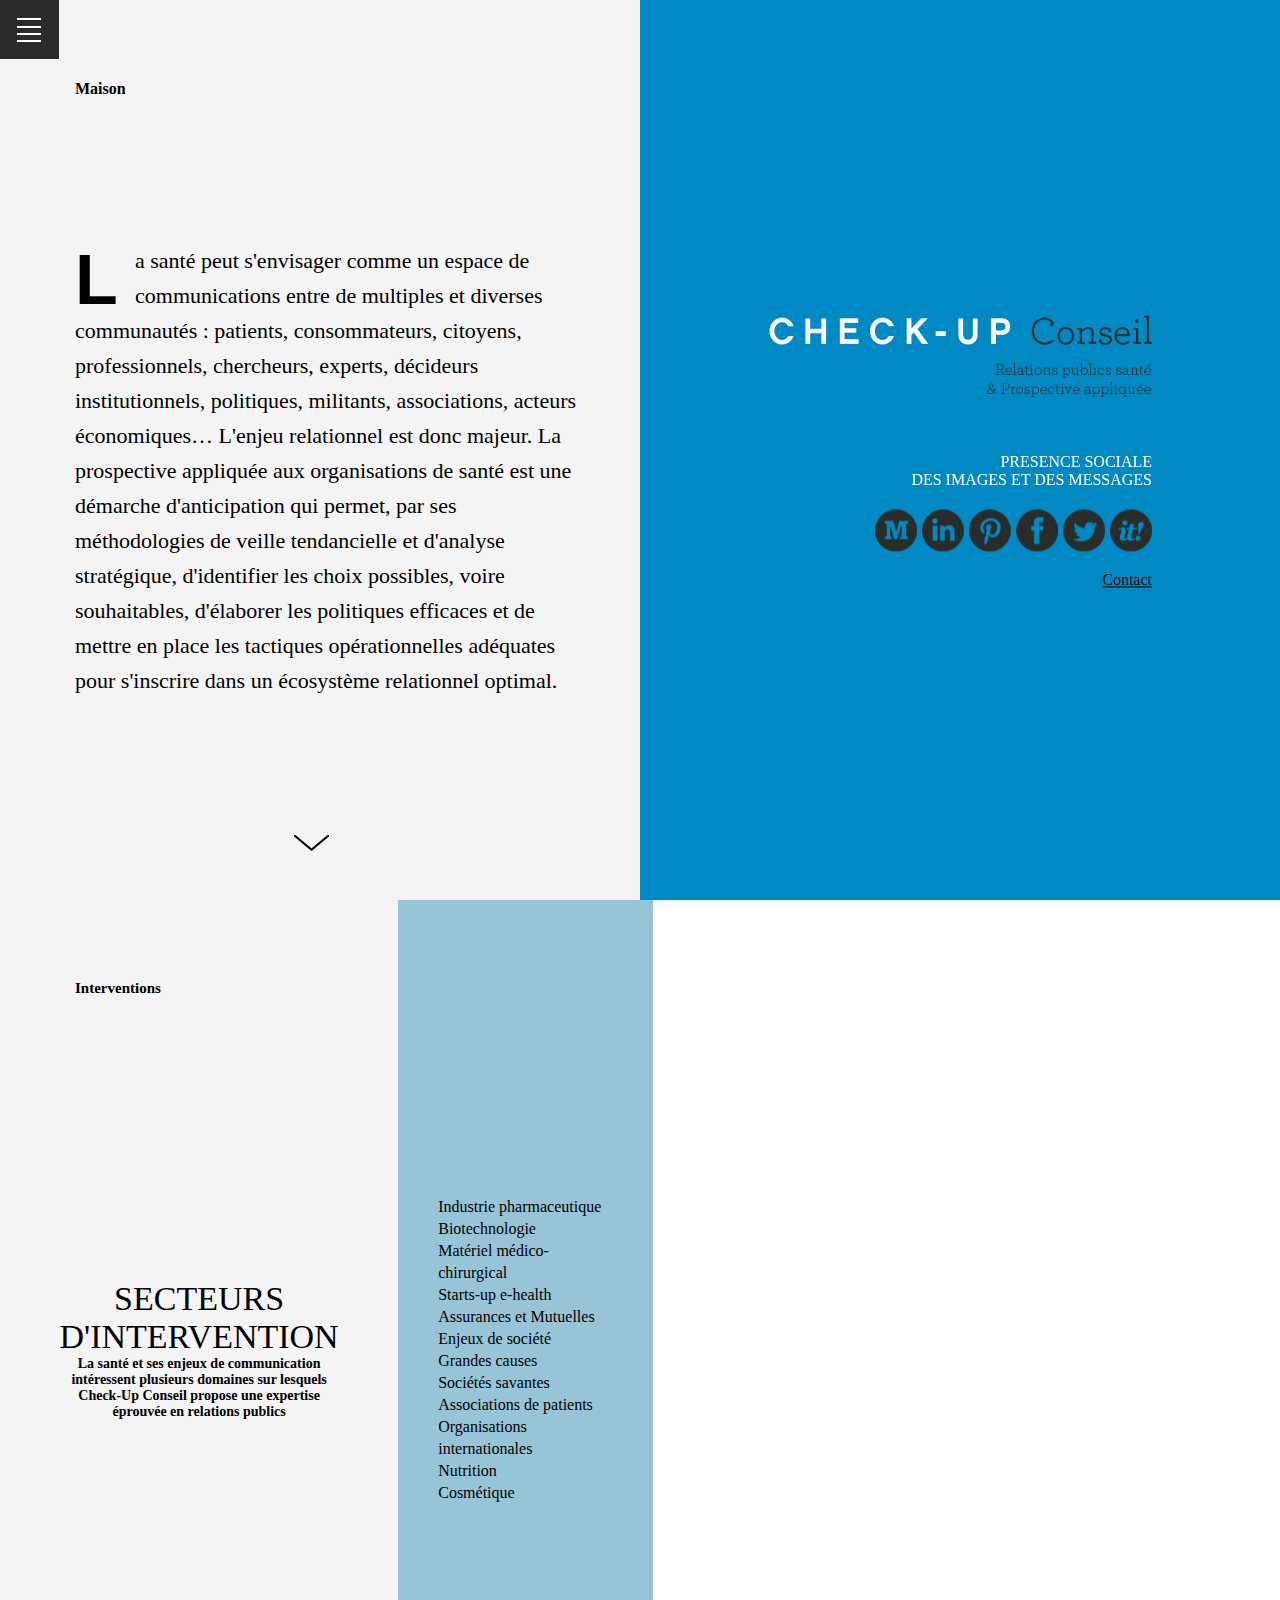
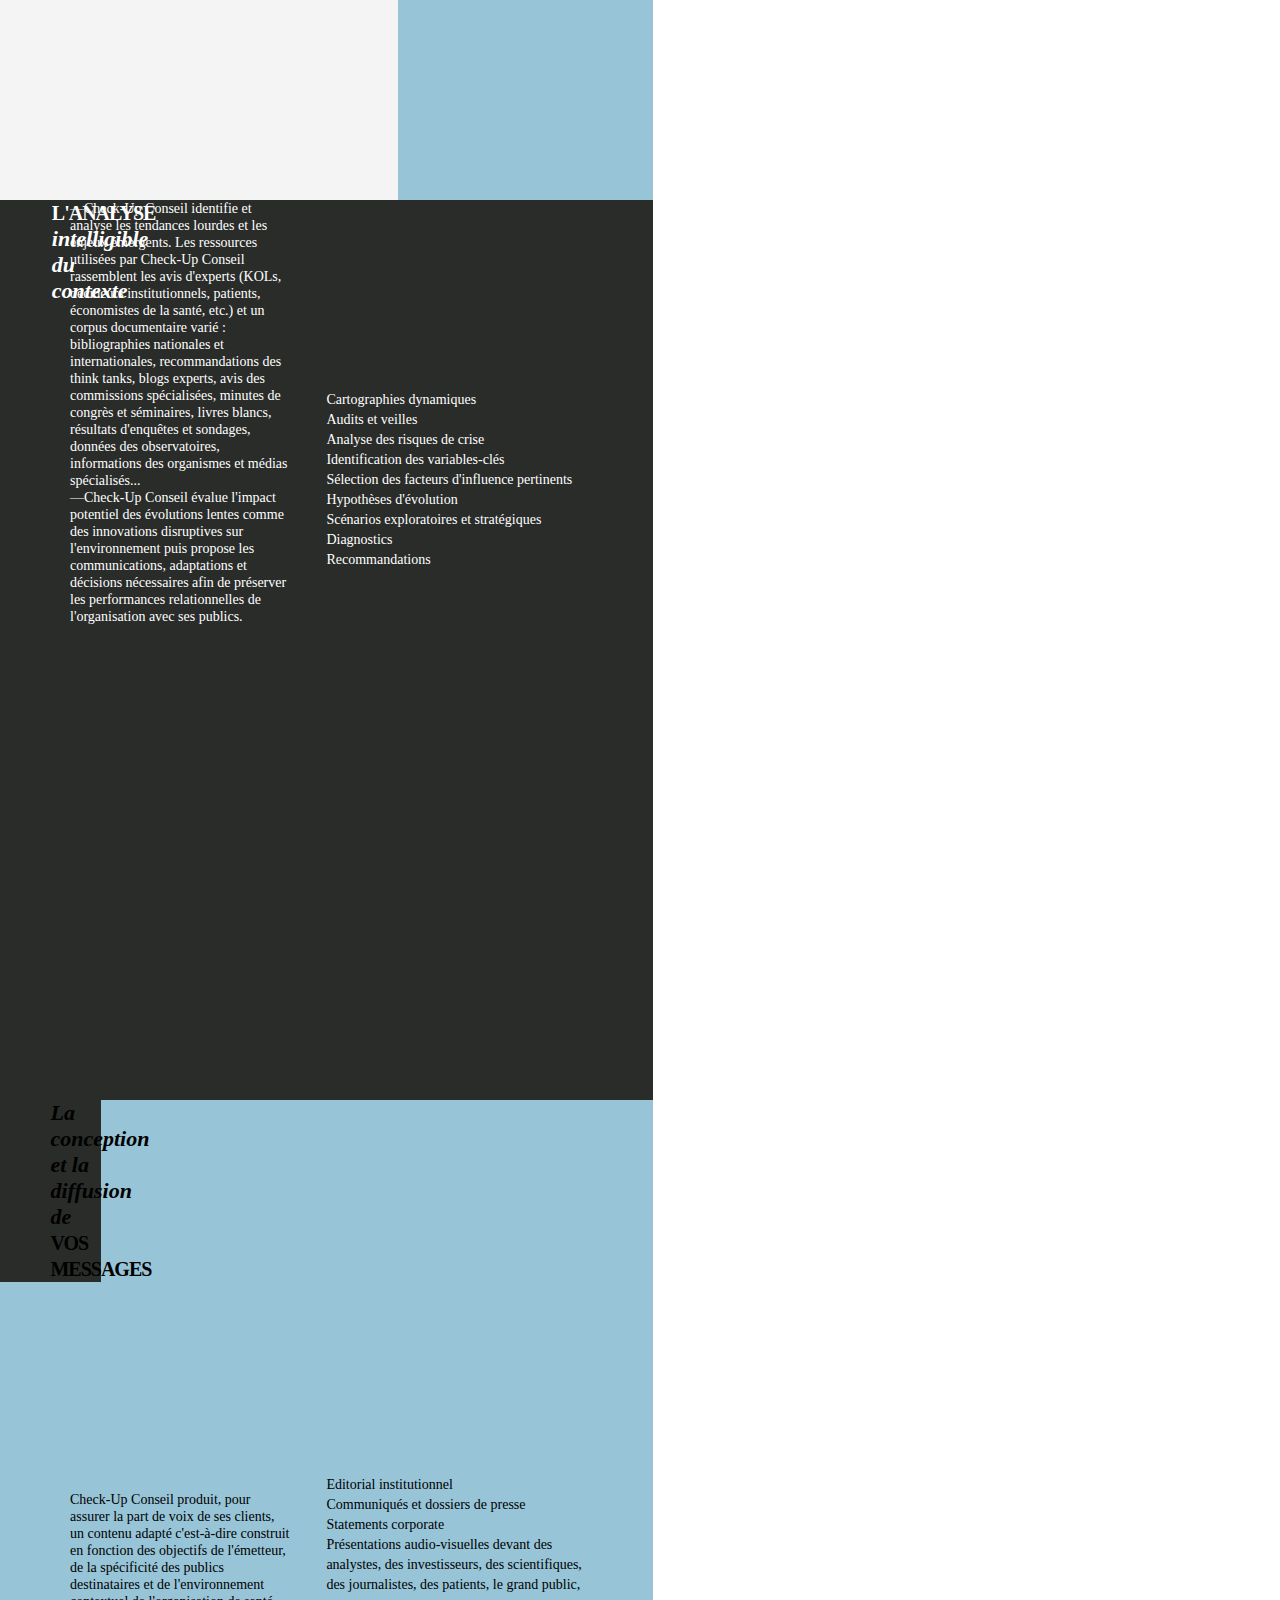
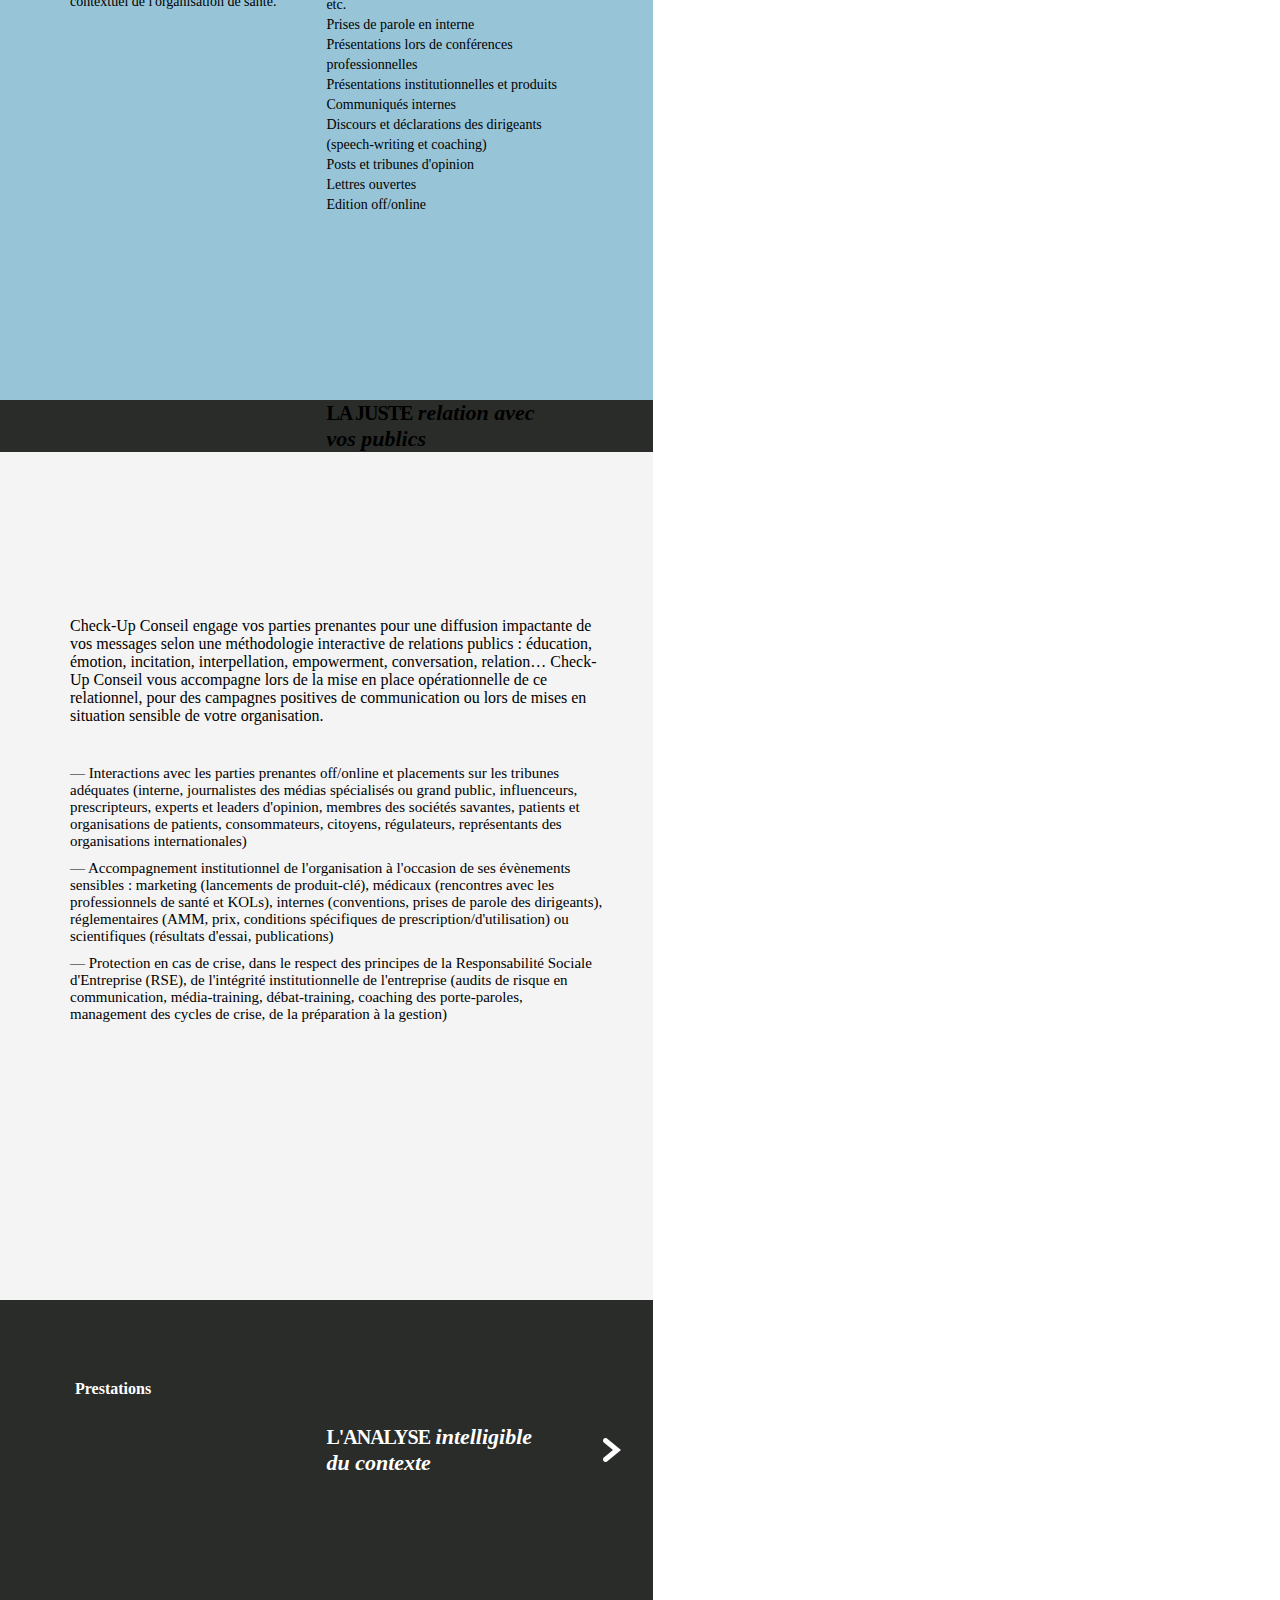
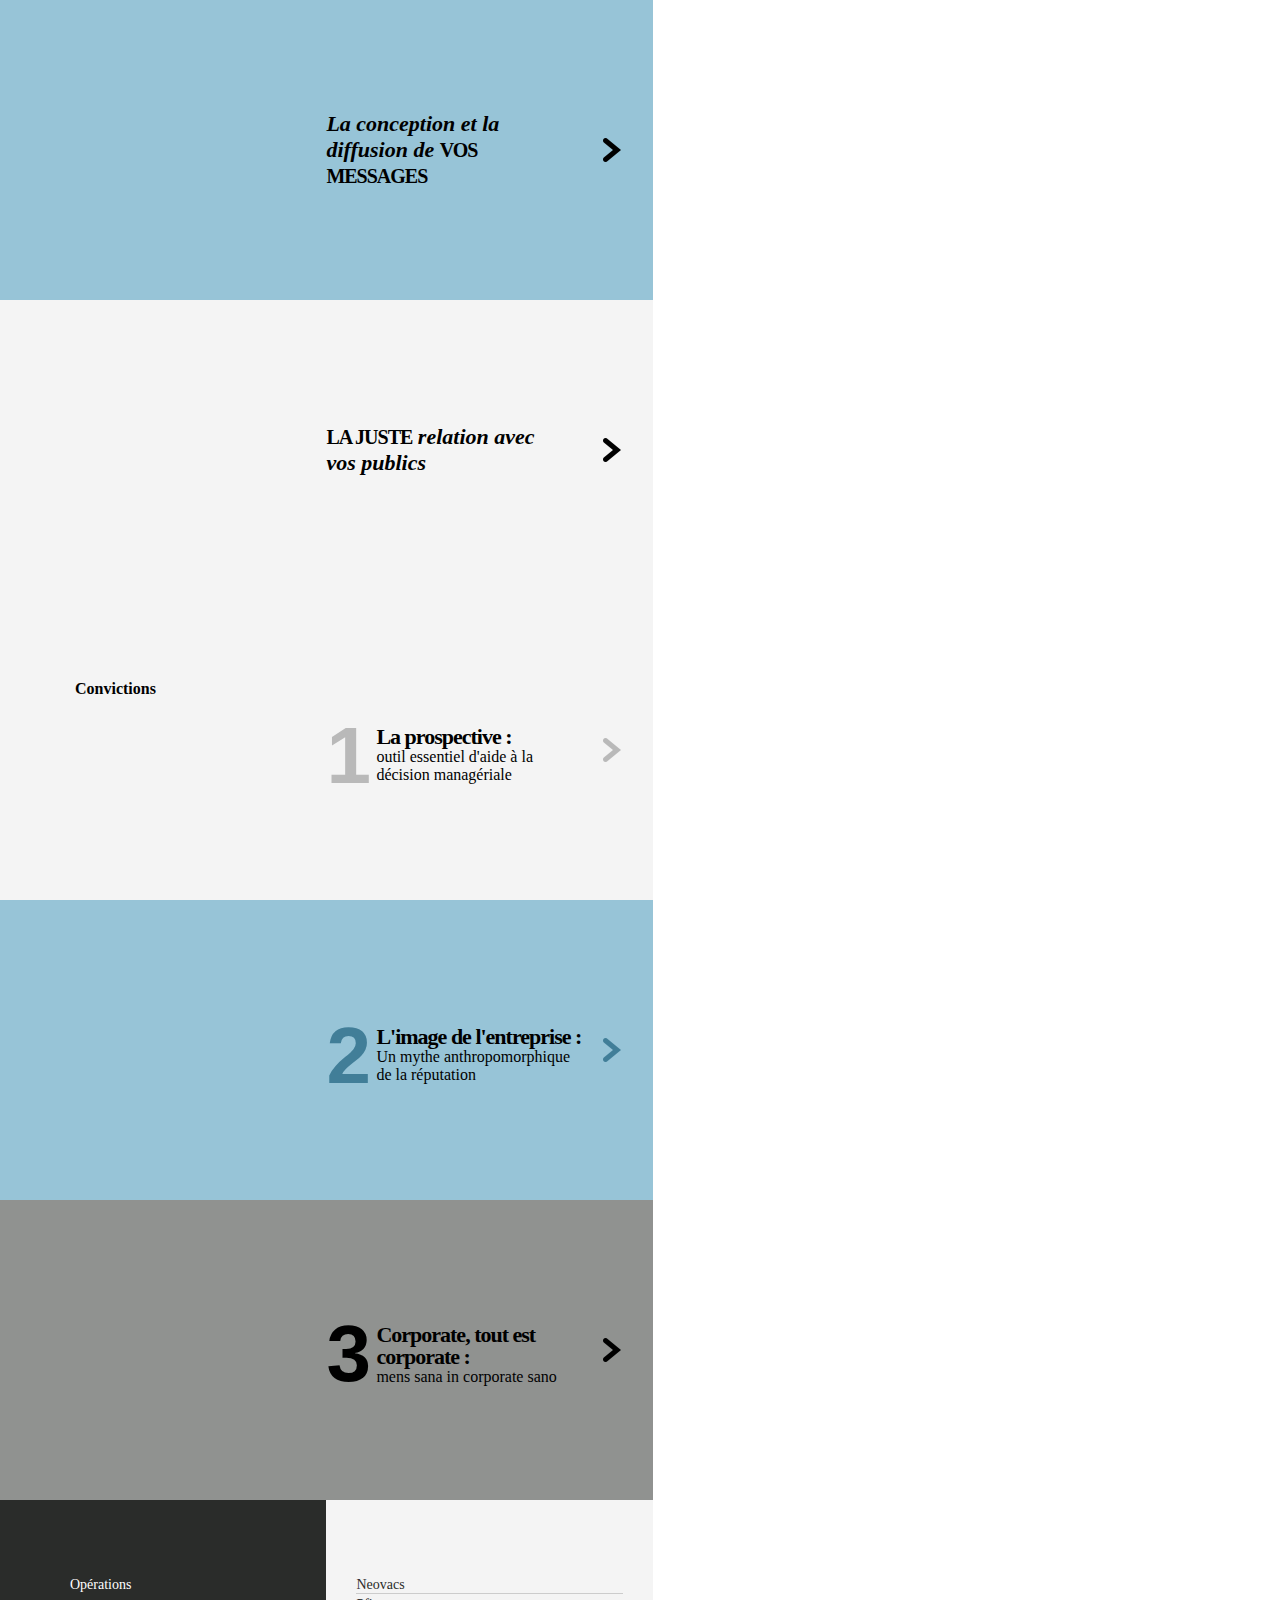
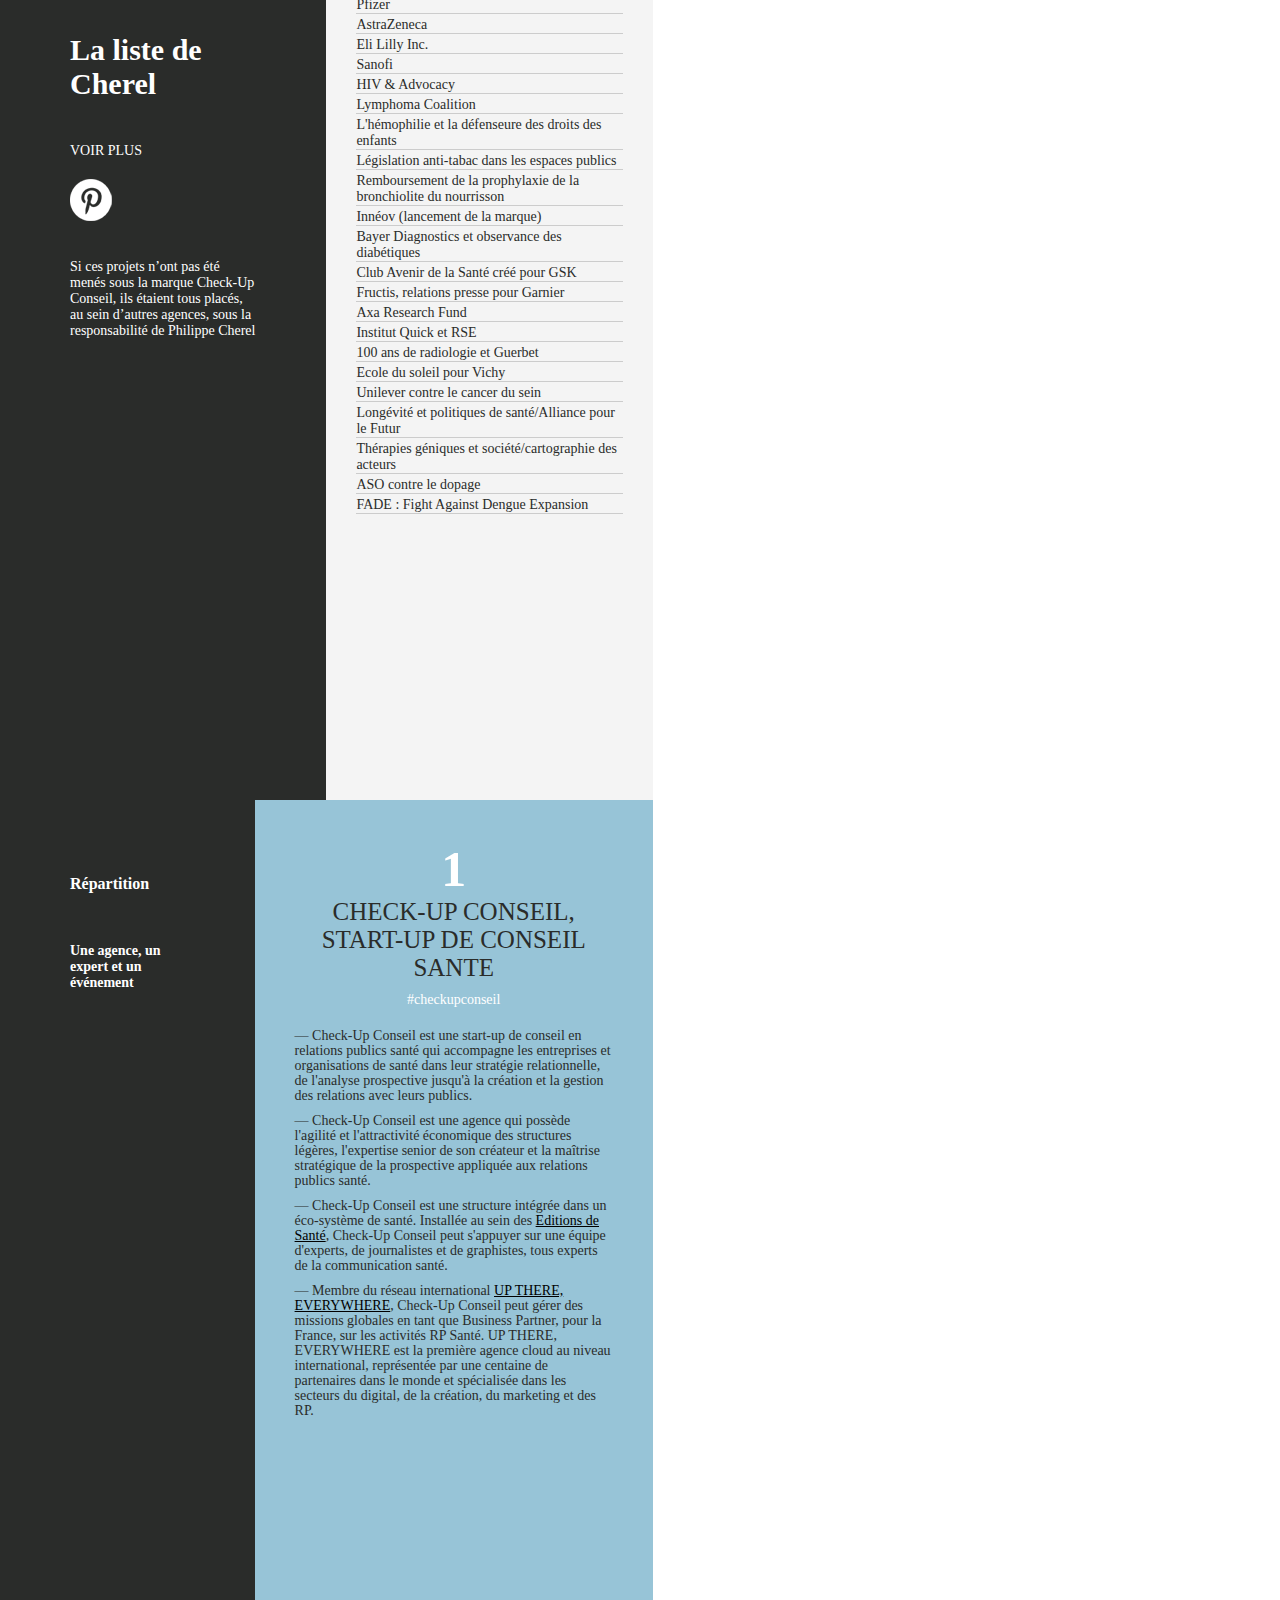
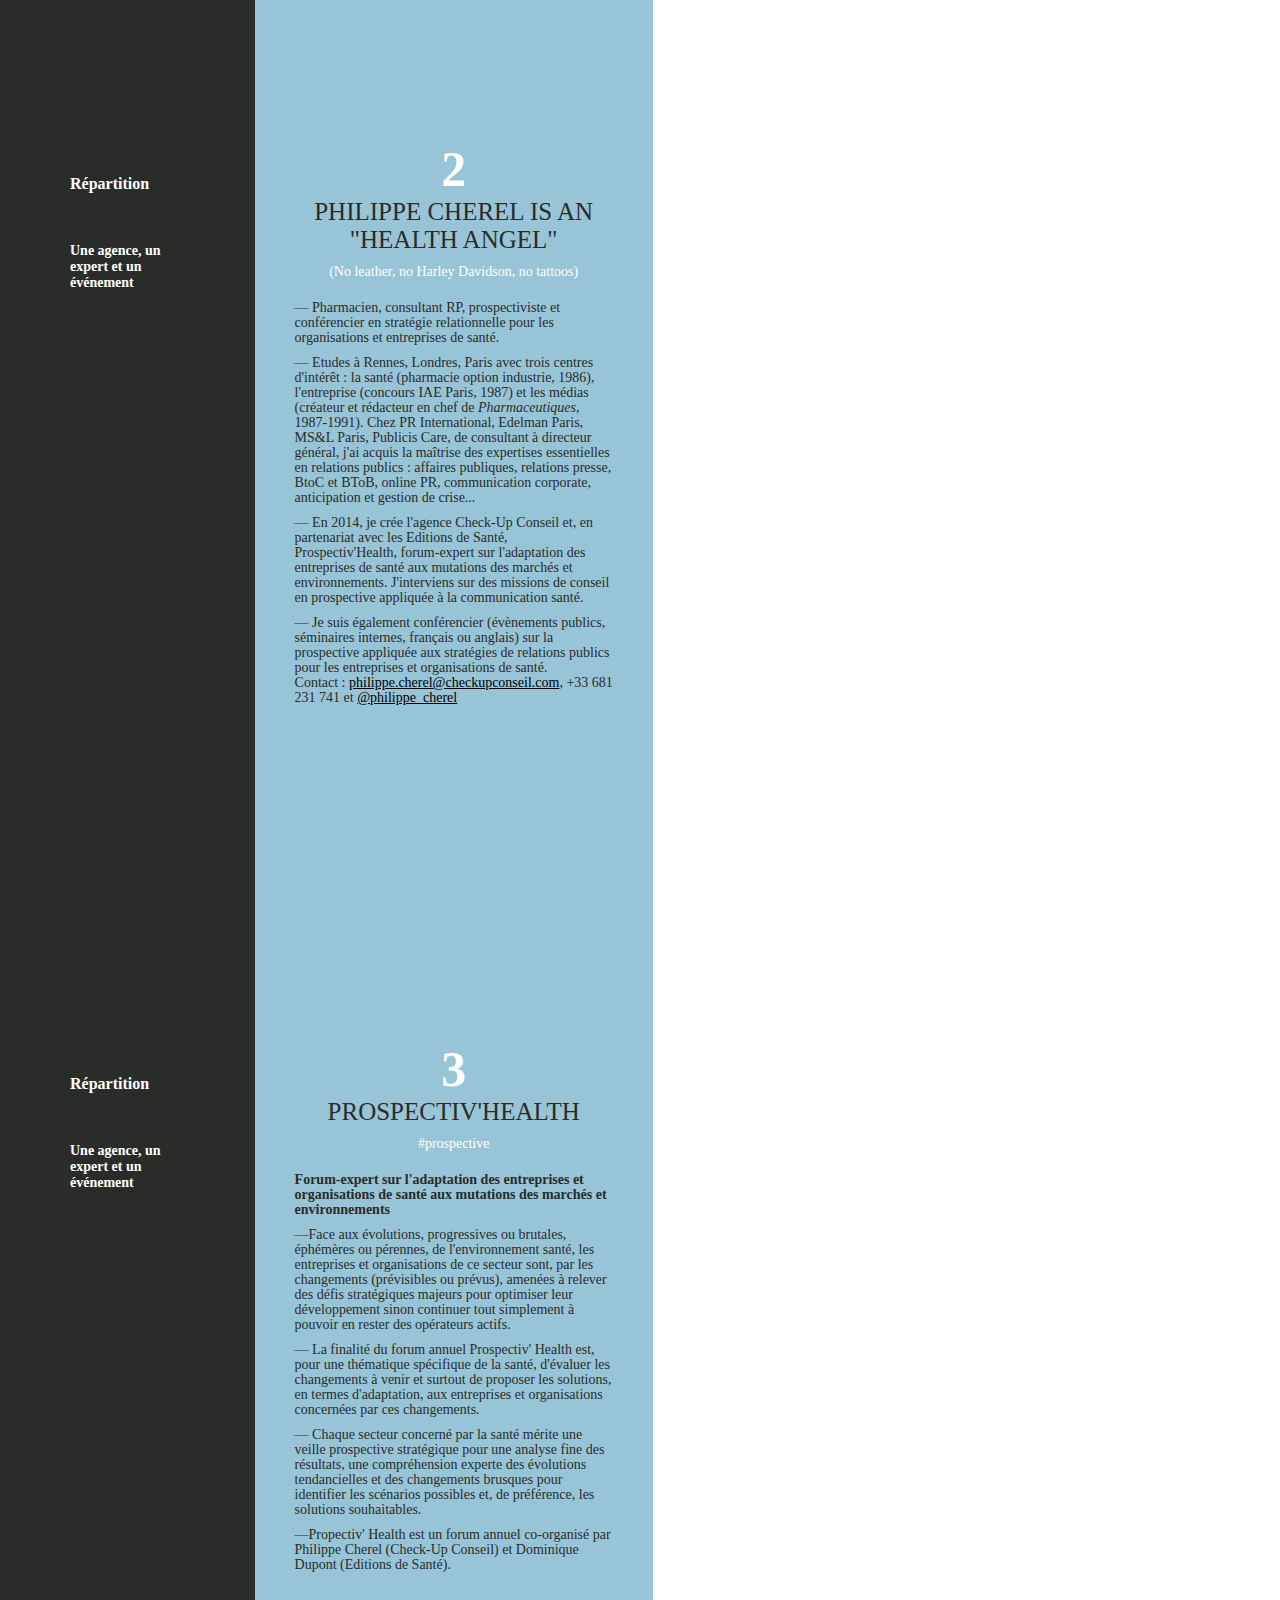
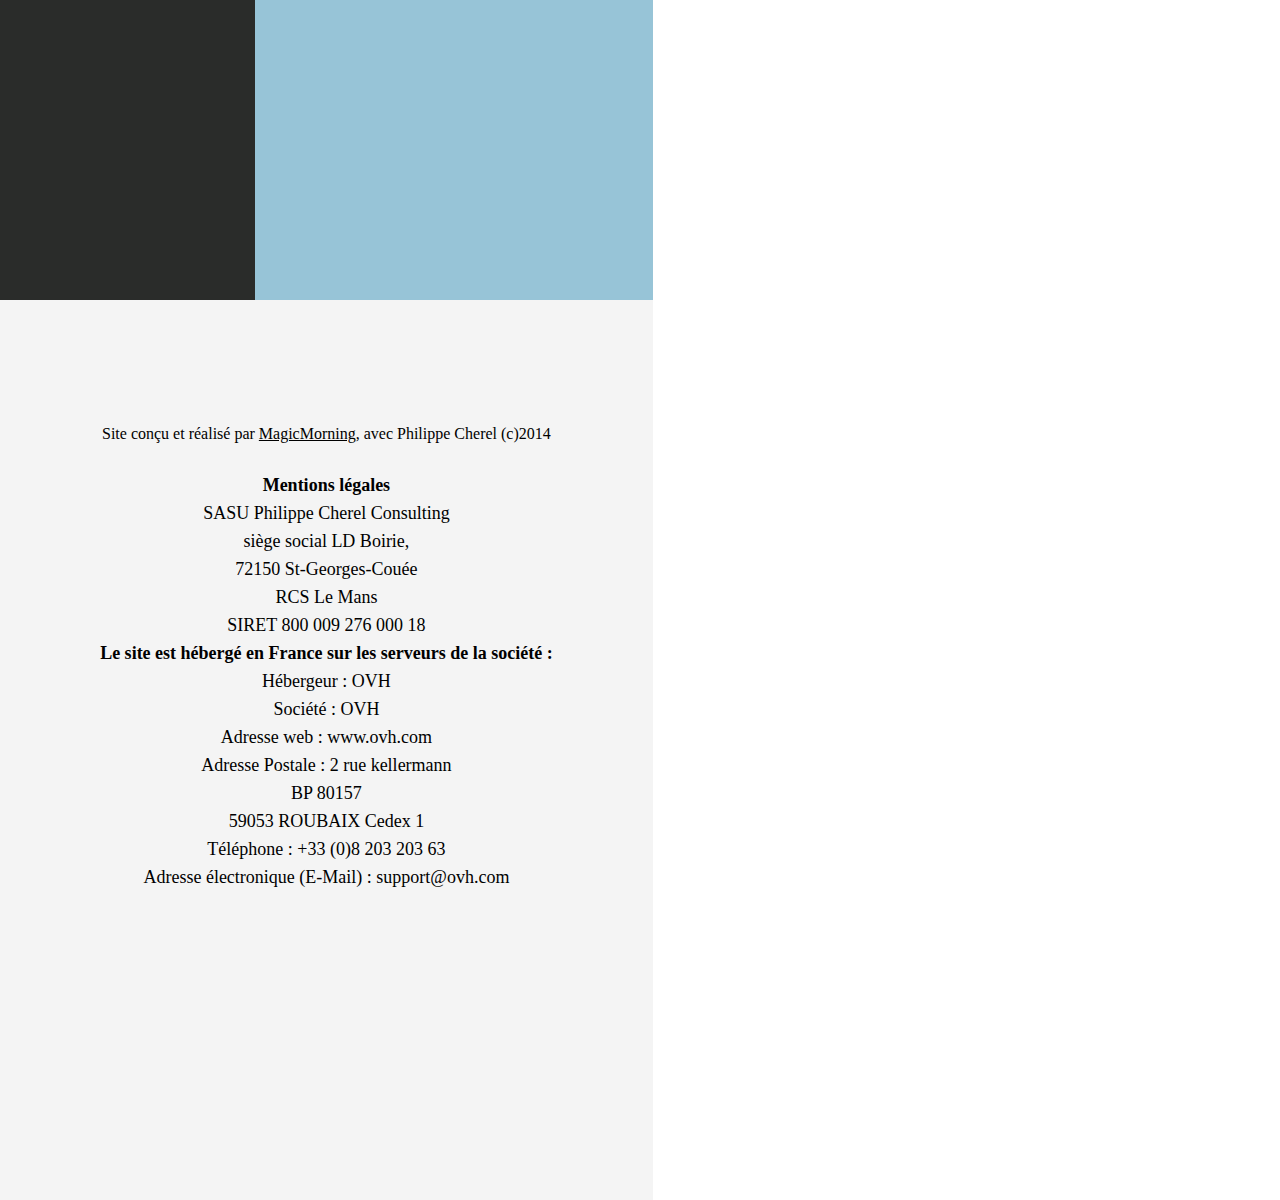
<file: index.html>
<!doctype html>
<!--[if lt IE 7]> <html class="no-js lt-ie9 lt-ie8 lt-ie7" lang="en"> <![endif]-->
<!--[if IE 7]>    <html class="no-js lt-ie9 lt-ie8" lang="en"> <![endif]-->
<!--[if IE 8]>    <html class="no-js lt-ie9" lang="en"> <![endif]-->
<!--[if gt IE 8]><!--> <html class="no-js" lang="en"> <!--<![endif]-->
<head>
	<meta charset="utf-8">
	<meta http-equiv="X-UA-Compatible" content="IE=edge,chrome=1">

	<title>Check-up Conseil - Relations publics santé & Prospective appliquée</title>
	
	<meta name="description" content="Relations publics santé & Prospective appliquée">
	
	<meta name="author" content="Philippe Cherel">
	
	<link rel="dns-prefetch" href="//fast.fonts.net" />
	<link rel="dns-prefetch" href="//cloud.typography.com" />
	<link rel="dns-prefetch" href="//www.google-analytics.com" />
	<link rel="dns-prefetch" href="//apis.google.com" />
	<link rel="canonical" href="http://checkupconseil.com/"/>
	<link type="text/plain" rel="author" href="/humans.txt" />
	
	<meta name="apple-mobile-web-app-capable" content="yes" />
	<meta name="apple-mobile-web-app-title" content="Check-up Conseil">
	<meta name="mobile-web-app-capable" content="yes">
	<meta name="HandheldFriendly" content="True">
    <meta name="MobileOptimized" content="375">
    <meta name="viewport" content="width=device-width, initial-scale=1.0, maximum-scale=1.0, user-scalable=no, minimal-ui" />
	<link rel="apple-touch-icon" sizes="57x57" href="img/apple-touch-icon-57x57.png">
	<link rel="apple-touch-icon" sizes="114x114" href="img/apple-touch-icon-114x114.png">
	<link rel="apple-touch-icon" sizes="72x72" href="img/apple-touch-icon-72x72.png">
	<link rel="apple-touch-icon" sizes="144x144" href="img/apple-touch-icon-144x144.png">
	<link rel="apple-touch-icon" sizes="60x60" href="img/apple-touch-icon-60x60.png">
	<link rel="apple-touch-icon" sizes="120x120" href="img/apple-touch-icon-120x120.png">
	<link rel="apple-touch-icon" sizes="76x76" href="img/apple-touch-icon-76x76.png">
	<link rel="apple-touch-icon" sizes="152x152" href="img/apple-touch-icon-152x152.png">
	<link rel="apple-touch-icon" sizes="180x180" href="img/apple-touch-icon-180x180.png">
	<link rel="icon" type="image/png" href="img/favicon-192x192.png" sizes="192x192">
	<link rel="icon" type="image/png" href="img/favicon-160x160.png" sizes="160x160">
	<link rel="icon" type="image/png" href="img/favicon-96x96.png" sizes="96x96">
	<link rel="icon" type="image/png" href="img/favicon-16x16.png" sizes="16x16">
	<link rel="icon" type="image/png" href="img/favicon-32x32.png" sizes="32x32">
	<meta name="msapplication-TileColor" content="#ffffff">
	<meta name="msapplication-TileImage" content="img/mstile-144x144.png">
	
	<script src="js/vendor/modernizr-2.5.3.min.js"></script>
	<script type="text/javascript" src="http://fast.fonts.net/jsapi/86258663-9fb6-4cde-a5af-cf520dc13d36.js"></script>
	<link rel="stylesheet" type="text/css" href="//cloud.typography.com/7138932/758586/css/fonts.css" />
	<link rel="stylesheet" href="jquery.sidr.dark.css">
	<link rel="stylesheet" href="src/css/jquery.scrollSections.css">
	
	<link rel="stylesheet" href="css/style.css">
	<link rel="stylesheet" href="css/style1400.css" media="only screen and (max-width: 1440px)">
	<link rel="stylesheet" href="css/style1024.css" media="only screen and (max-width: 1024px)">
	<link rel="stylesheet" href="css/style375.css" media="only screen and (max-width: 375px)">

</head>
<body>
<div id="sidr">
  	<ul>
	    <li><a href="#home">Maison</a></li>
	    <li><a href="#interventions">Interventions</a></li>
	    <li><a href="#prestations">Prestations</a></li>
	    <li><a href="#convictions" >Convictions</a></li>
		<li><a href="#liste">Opérations</a></li>
	    <li><a href="#repartitions">Répartition</a></li>
	</ul>
</div>
 
<a id="simplemenu" href="#sidr">
	<img src="img/menu-ui.png" alt="menu" />
</a>

<div style="position:fixed;right:5px;bottom:5px;z-index: 9000;display: none" id="mobilelogo">
	<a href="#home"><img src="img/CC_N_04.png" alt="" /></a>
</div>




<div class="container">

	<div class="left">
<!-- 
	------------------------------------ 
	HOMEMOBILE
	------------------------------------
-->

<div id="homemobile">
	
		<header class="hp-logo">
			<a href="/" ><img src="img/CC_FBLEU_02.png" alt="CheckupConseil" /></a>
		</header>
		   
			<h3>PRESENCE SOCIALE</h3>

           <p><a href="http://www.scoop.it/u/philippe-cherel" target="_blank">scoopit</a></p>
          <p><a  href="https://twitter.com/@philippe_cherel" target="_blank">twitter</a></p>
           <p><a  href="https://www.facebook.com/checkupconseil" target="_blank">facebook</a></p>
           <p><a  href="http://www.pinterest.com/checkupconseil/" target="_blank">pinterest</a></p>
           <p><a  href="https://www.linkedin.com/in/philippecherel" target="_blank">linkedin</a></p>
          <p><a  href="https://medium.com/@philippe_cherel" target="_blank">medium</a></p>
  
</div>

		
<!-- 
	------------------------------------ 
	HOME 
	------------------------------------
-->

<section id="home" class="scrollsections">
	<div class="categorymob">Maison</div>
	<div class="category">Maison</div>
	
	<p>
		<span class="l"> L</span>a santé peut s'envisager comme un espace de communications entre de multiples et diverses communautés : patients, consommateurs, citoyens, professionnels, chercheurs, experts, décideurs institutionnels, politiques, militants, associations, acteurs économiques… L'enjeu relationnel est donc majeur. La prospective appliquée aux organisations de santé est une démarche d'anticipation qui permet, par ses méthodologies de veille tendancielle et d'analyse stratégique, d'identifier les choix possibles, voire souhaitables, d'élaborer les politiques efficaces et de mettre en place les tactiques opérationnelles adéquates pour s'inscrire dans un écosystème relationnel optimal.
	</p>

	<div class="arrow">
		  <img src="img/bas.png" />
    </div>
       
</section>

<!-- 
	------------------------------------ 
	INTERVENTIONS 
	------------------------------------
-->

<section id="interventions" class="scrollsections">
			 
			  <div>			
		        <div>
					
					<div class="colonne">
						<col1>	  
						<span class="category">Interventions</span>
				
						<div class="categorymob">Interventions</div>
						
						<span>Secteurs d'intervention</span><br/>
						La santé et ses enjeux de communication intéressent plusieurs domaines sur lesquels Check-Up Conseil propose une expertise éprouvée en relations publics
						</col1>
					</div>
					
					<div class="colonne">
						<col2>
						<ul>
							<li>Industrie pharmaceutique</li>
							<li>Biotechnologie</li>
							<li>Matériel médico-chirurgical</li>
							<li>Starts-up e-health</li>
							<li>Assurances et Mutuelles</li>
							<li>Enjeux de société</li>
							<li>Grandes causes</li>
							<li>Sociétés savantes</li>
							<li>Associations de patients</li>
							<li>Organisations internationales</li>
							<li>Nutrition</li>
							<li>Cosmétique</li>
						</ul>

						</col2>
					</div>
				</div>
			</div>
</section>

<!-- 
	------------------------------------ 
	PRESTATIONS ARTICLES 
	------------------------------------
-->

<div id="article1" class="article white">
				<div class="close"><img src="img/close.png" alt="close" /></div>
			    <div class="category white">Prestations</div>
			    
			     <div class="categorymob">Prestations</div>

				<div class="l1 white" >
						<div class="title">
							<div>
								<span>L'ANALYSE</span> intelligible du contexte
							</div>
						</div>
				</div>
				

					<div class="colonne">
						<ac1>
						
<p>&mdash;Check-Up Conseil identifie et analyse les tendances lourdes et les enjeux émergents. Les ressources utilisées par Check-Up Conseil rassemblent les avis d'experts (KOLs, décideurs institutionnels, patients, économistes de la santé, etc.) et un corpus documentaire varié : bibliographies nationales et internationales, recommandations des think tanks, blogs experts, avis des commissions spécialisées, minutes de congrès et séminaires, livres blancs, résultats d'enquêtes et sondages, données des observatoires, informations des organismes et médias spécialisés...</p>

<p>&mdash;Check-Up Conseil évalue l'impact potentiel des évolutions lentes comme des innovations disruptives sur l'environnement puis propose les communications, adaptations et décisions nécessaires afin de préserver les performances relationnelles de l'organisation avec ses publics.</p>


						</ac1>
					</div>
					<div class="colonne">
						<ac2>
						<ul>
							<li>Cartographies dynamiques</li>
							<li>Audits et veilles</li>
							<li>Analyse des risques de crise</li>
							<li>Identification des variables-clés</li>
							<li>Sélection des facteurs d'influence pertinents</li>
							<li>Hypothèses d'évolution</li>
							<li>Scénarios exploratoires et stratégiques</li>
							<li>Diagnostics</li>
							<li>Recommandations</li>
						</ul>
						</ac2>
					</div>
</div>

<div id="article2" class="article">
				<div class="close"><img src="img/close.png" alt="close" /></div>

			    <div class="category">Prestations</div>
			     <div class="categorymob">Prestations</div>

				<div class="l1" >
						<div class="title">
							<div>
								La conception et la diffusion de <span>VOS MESSAGES</span>
							</div>
						</div>
				</div>
				
					<div class="colonne">
						<bc1>
						Check-Up Conseil produit, pour assurer la part de voix de ses clients, un contenu adapté c'est-à-dire construit en fonction des objectifs de l'émetteur, de la spécificité des publics destinataires et de l'environnement contextuel de l'organisation de santé.
						</bc1>
					</div>
					<div class="colonne">
						<bc2>
						<ul>
							<li>Editorial institutionnel</li>
							<li>Communiqués et dossiers de presse</li>
							<li>Statements corporate</li>
							<li>Présentations audio-visuelles devant des analystes, des investisseurs, des scientifiques, des journalistes, des patients, le grand public, etc.</li>
							<li>Prises de parole en interne</li>
							<li>Présentations lors de conférences professionnelles</li>
							<li>Présentations institutionnelles et produits</li>
							<li>Communiqués internes</li>
							<li>Discours et déclarations des dirigeants (speech-writing et coaching)</li>
							<li>Posts et tribunes d'opinion</li>
							<li>Lettres ouvertes</li>
							<li>Edition off/online</li>
						</ul>
						</bc2>
					</div>
</div>

<div id="article3" class="article">
				<div class="close"><img src="img/close.png" alt="close" /></div>
			    <div class="category">Prestations</div>
			     <div class="categorymob">Prestations</div>
			     
				<div class="l1" >
						<div class="title">
							<div>
								<span>LA JUSTE</span> relation avec vos publics
							</div>
						</div>
				</div>
				
					<div style="display: table-row;">
						<p>
Check-Up Conseil engage vos parties prenantes pour une diffusion impactante de vos messages selon une méthodologie interactive de relations publics : éducation, émotion, incitation, interpellation, empowerment, conversation, relation… Check-Up Conseil vous accompagne lors de la mise en place opérationnelle de ce relationnel, pour des campagnes positives de communication ou lors de mises en situation sensible de votre organisation.

						</p>
					</div>	
					<div style="display: table-row;height: 30px;">

					</div>
										
					<div style="display: table-row;">
						
					<p class="item">
								&mdash; Interactions avec les parties prenantes off/online et placements sur les tribunes adéquates (interne, journalistes des médias spécialisés ou grand public, influenceurs, prescripteurs, experts et leaders d'opinion, membres des sociétés savantes, patients et organisations de patients, consommateurs, citoyens, régulateurs, représentants des organisations internationales)
					</p>
					<p class="item">
							&mdash; Accompagnement institutionnel de l'organisation à l'occasion de ses évènements sensibles : marketing (lancements de produit-clé), médicaux (rencontres avec les professionnels de santé et KOLs), internes (conventions, prises de parole des dirigeants), réglementaires (AMM, prix, conditions spécifiques de prescription/d'utilisation) ou scientifiques (résultats d'essai, publications)
					</p>
					<p class="item">
							&mdash; Protection en cas de crise, dans le respect des principes de la Responsabilité Sociale d'Entreprise (RSE), de l'intégrité institutionnelle de l'entreprise (audits de risque en communication, média-training, débat-training, coaching des porte-paroles, management des cycles de crise, de la préparation à la gestion)
					</p>						
					</div>
</div>

<!-- 
	------------------------------------ 
	PRESTATIONS  
	------------------------------------
-->

<section id="prestations" class="scrollsections">
		    <div class="category white">Prestations</div>
			 
			 
				<div class="l1 white permalink" data-id="1" >
						
						<div>
							<div>
								<span>L'ANALYSE</span> intelligible du contexte
							</div>
						</div>
				</div>
				
				<div class="l2 permalink" data-id="2">
						
						<div>
							<div>
								La conception et la diffusion de <span>VOS MESSAGES</span>
							</div>
						</div>
				</div>
				
				<div class="l3 permalink" data-id="3">
						
						<div>
							<div>
								<span>LA JUSTE</span> relation avec vos publics
							</div>
						</div>
				</div>
				
</section>

<!-- 
	------------------------------------ 
	CONVICTIONS ARTICLES 
	------------------------------------
-->

<div id="article4" class="article">
				<div class="close"><img src="img/close.png" alt="close" /></div>
			    <div class="category">Convictions</div>
			     <div class="categorymob">Convictions</div>
			     
				<div class="contain">
						<dt><span>La prospective :</span></dt>
						<dd> outil essentiel d'aide à la décision managériale</dd>
						
					<p class="contain-p">

La multiplication des conversations numériques a favorisé le recours aux veilles online. Elles offrent une vision immédiatement renseignée de l'évolution des opinions et décisions des publics de l'entreprise. Hélas, trop bien connaître la vérité du présent peut empêcher de se projeter vers l'avenir. Le <em>tout-savoir-maintenant</em> devient pour les décideurs une barrière virtuelle de sur-information, une paralysie dans la prise de décision pour, paradoxalement, recueillir encore plus d'informations. La qualité du management d'une organisation est la capacité à s'engager, à décider, sans forcément maîtriser tous les éléments contextuels. Ici, la culture des scénarios possibles et des résultats souhaitables issue de la pratique prospective fait la différence avec les seules extrapolations du passé ou photographies du présent. La santé et ses évolutions, parfois sensibles, constituent un univers complexe qui possède ses codes, indicateurs, experts, signaux... Il faut savoir et pouvoir les interpréter. Ainsi la pratique de la prospective appliquée au monde de la santé, en conjuguant la veille, les analyses de tendances et l'expertise des ruptures, permet le plus important : prendre la décision pertinente. Le succès d'une entreprise se mesure sur sa pérennité donc sur les conséquences de décisions qui se doivent d'être bien-fondées. A l'aulne du savoir prospectif.

						</p>
					</div>
</div>


<div id="article5" class="article">
				<div class="close"><img src="img/close.png" alt="close" /></div>
			    <div class="category">Convictions</div>
			     <div class="categorymob">Convictions</div>
			     
				<div class="contain">
								<dt><span>L'image de l'entreprise :</span></dt>
								<dd>Un mythe anthropomorphique de la réputation </dd>
						
					<p class="contain-p">
Une bonne image d'entreprise est souhaitable. Mais désormais la réputation d'une organisation s'établit par sa compliance aux règles de gouvernance de ses activités, compliance conditionnée à des sanctions. L'enjeu véritable se mesure à la clôture des marchés : la valeur capitalistique. Certes, lorsque la crise survient, il convient d'éviter le lynchage médiatique, de répondre au désarroi des collaborateurs, de gérer la circonspection des régulateurs ou la déception des consommateurs. Une stratégie de <em>containment</em> rend ce type de protection possible (et souhaitable). L'image et la réputation d'une entreprise, concepts parfaitement virtuels, pourront se reconstruire, au besoin se réinventer. Il existe de nombreuses entreprises, et même des empires financiers, qui prospèrent en dépit de calamiteuses réputations. Certes, les situations varient selon la répartition du capital (hedge funds, fonds souverains, gros actionnaires institutionnels, petits actionnaires indépendants…). A chaque cible d'actionnaires sa communication mais l'enjeu sera toujours financier. Le management des crises a pour objectif principal de préserver les parts de marché, les bénéfices et la valeur boursière. Ce n'est pas du cynisme immoral, c'est le constat de l'amoralité d'un monde construit sur les illusions anthropomorphiques de l'image de l'entreprise…

						</p>
					</div>

</div>

<div id="article6" class="article">
				<div class="close"><img src="img/close.png" alt="close" /></div>
			    <div class="category">Convictions</div>
			     <div class="categorymob">Convictions</div>
				<div class="contain">
								<dt><span>Corporate, tout est corporate : </span></dt>
								<dd>mens sana in corporate sano</dd>
						
					<p class="contain-p">
Quels que soient les messages, les produits ou les services, de même que quels que soient les publics (patients, consommateurs, citoyens ou professionnels de santé), l'émetteur est l'entreprise. La raison d'être de l'entreprise est d'abord son projet social, en ce qu'il rassemble tous les collaborateurs autour d'un objectif commun. L'entreprise n'est plus seulement jugée sur la qualité de son « projet » mais sur ses capacités à le conduire de manière responsable, en respectant les bonnes pratiques de gouvernance. Par sa RSE, l'entreprise se trouve désormais engagée face à tous ses publics, internes comme externes. Là où l'image de l'entreprise relève seulement de la posture, la responsabilité institutionnelle est la traduction d'un comportement. Dans le discours ou l'engagement, c'est la marque « entreprise » qui est impactée. Dans cette mise sous surveillance permanente de l'organisation, les messages et les prises de paroles sont écoutés, décryptés et interprétés. Une entreprise qui ne diffuse pas de contenu est suspecte. Une entreprise qui produit des contenus inappropriés est coupable. Et au-delà, la forme et la tactique de diffusion sont eux-mêmes des signes décodés par les publics de l'organisation. Alors, l'argumentaire, le média-training, l'accompagnement du dirigeant à la prise de parole deviennent des requis corporate. Tout est corporate...
						</p>
					</div>

</div>

<!-- 
	------------------------------------ 
	CONVICTIONS
	------------------------------------
-->

<section id="convictions" class="scrollsections">
		    <div class="category">Convictions</div>

				<div class="l1 permalink" data-id="4" >
						<div>
							<div>
								<dt><span>La prospective :</span></dt>
								<dd>outil essentiel d'aide à la décision managériale</dd>
							</div>
						</div>
				</div>
				
				<div class="l2 permalink" data-id="5">
						<div>
							<div>
								<dt><span>L'image de l'entreprise :</span></dt>
								<dd>Un mythe anthropomorphique de la réputation </dd>
							</div>
						</div>
				</div>
				
				<div class="l3 permalink" data-id="6">
						<div>
							<div>
								<dt><span>Corporate, tout est corporate : </span></dt>
								<dd>mens sana in corporate sano</dd>
							</div>
						</div>
				</div>
				
</section>

<!-- 
	------------------------------------ 
	LA LISTE
	------------------------------------
-->

<section id="liste" class="scrollsections">
			  

			  <div>
		        <div>
					<div class="colonne">
									   <div class="categorymob">Opérations</div>


						<span class="desktop">Opérations</span>
						<h2>La liste de <br/>Cherel</h2>
						<span class="desktop">VOIR PLUS</span>
						           
				         <ul>
					        <li>
						        <a class="pinterest" href="http://www.pinterest.com/checkupconseil/cherel-list/" target="_blank">pinterest</a>
					        </li>
						</ul>
						
						<ul class="si">
							<li>
							Si ces projets n’ont pas été menés sous la marque Check-Up Conseil, ils étaient tous placés, au sein d’autres agences, sous la responsabilité de Philippe Cherel
							</li>
						</ul>
					</div>
					
					<div class="colonne">
						<c2>
							<ul>
								<li>Neovacs</li>
								<li>Pfizer</li>
								<li>AstraZeneca</li>
								<li>Eli Lilly Inc.</li>
								<li>Sanofi</li>
								<li>HIV & Advocacy</li>
								<li>Lymphoma Coalition</li>
								<li>L'hémophilie et la défenseure des droits des enfants</li>
<!-- 								<li>Sevrage tabagique avec les gommes Nicorette</li> -->
								<li>Législation anti-tabac dans les espaces publics<br/>
								<li>Remboursement de la prophylaxie de la bronchiolite du nourrisson</li>
								<li>Innéov (lancement de la marque)</li>
								<li>Bayer Diagnostics et observance des diabétiques</li>
								<li>Club Avenir de la Santé créé pour GSK</li>
								<li>Fructis, relations presse pour Garnier</li>
								<li>Axa Research Fund</li>
								<li>Institut Quick et RSE</li>
								<li>100 ans de radiologie et Guerbet</li>
								<li>Ecole du soleil pour Vichy</li>
								<li>Unilever contre le cancer du sein</li>
								<li>Longévité et politiques de santé/Alliance pour le Futur</li>
								<li>Thérapies géniques et société/cartographie des acteurs</li>
<!-- 								<li>Dove pour toutes les beautés</li> -->
								<li>ASO contre le dopage</li>
								<li>FADE : Fight Against Dengue Expansion</li>
							</ul>
						</c2>
					</div>
				</div>
			</div>
</section>

<!-- 
	------------------------------------ 
	REPARTITION#1
	------------------------------------
-->

<section id="repartitions" class="scrollsections repartitions">
	
			  <div>
		        <div>
					<div class="colonne rep1">
						Répartition
						<p class="tagline">Une agence, un expert et un événement</p>

					</div>
					
					<div class="colonne">

								<h3>1</h3>
								<h2>CHECK-UP CONSEIL, START-UP DE CONSEIL SANTE</h2>
								<h4>#checkupconseil</h4>


<p>&mdash; Check-Up Conseil est une start-up de conseil en relations publics santé qui accompagne les entreprises et organisations de santé dans leur stratégie relationnelle, de l'analyse prospective jusqu'à la création et la gestion des relations avec leurs publics.</p>

<p>&mdash; Check-Up Conseil est une agence qui possède l'agilité et l'attractivité économique des structures légères, l'expertise senior de son créateur et la maîtrise stratégique de la prospective appliquée aux relations publics santé.</p>

<p>&mdash; Check-Up Conseil est une structure intégrée dans un éco-système de santé. Installée au sein des <a href="http://www.editionsdesante.fr/index.php?id_category=8&controller=category&id_lang=2" target="_blank">Editions de Santé</a>, Check-Up Conseil peut s'appuyer sur une équipe d'experts, de journalistes et de graphistes, tous experts de la communication santé.</p>

<p>&mdash; Membre du réseau international <a href="http://www.upthereeverywhere.com/" target="_blank">UP THERE, EVERYWHERE</a>, Check-Up Conseil peut gérer des missions globales en tant que Business Partner, pour la France, sur les activités RP Santé. UP THERE, EVERYWHERE est la première agence cloud au niveau international, représentée par une centaine de partenaires dans le monde et spécialisée dans les secteurs du digital, de la création, du marketing et des RP.</p>

			
					</div>
				</div>
			</div>
			
</section>


<!-- 
	------------------------------------ 
	REPARTITION#2
	------------------------------------
-->

<section  id="repartitions2" class="scrollsections repartitions">
	
			  <div>
		        <div>
					<div class="colonne">
						Répartition
						<p class="tagline">Une agence, un expert et un événement</p>

					</div>
					
					<div class="colonne">

								<h3>2</h3>
								<h2>PHILIPPE CHEREL IS AN "HEALTH ANGEL"</h2>
								<h4>(No leather, no Harley Davidson, no tattoos)</h4>


<p>&mdash; Pharmacien, consultant RP, prospectiviste et conférencier en stratégie relationnelle pour les organisations et entreprises de santé.</p>
	
<p>&mdash; Etudes à Rennes, Londres, Paris avec trois centres d'intérêt : la santé (pharmacie option industrie, 1986), l'entreprise (concours IAE Paris, 1987) et les médias (créateur et rédacteur en chef de <em>Pharmaceutiques</em>, 1987-1991). 
Chez PR International, Edelman Paris, MS&L Paris, Publicis Care, de consultant à directeur général, j'ai acquis la maîtrise des expertises essentielles en relations publics : affaires publiques, relations presse, BtoC et BToB, online PR, communication corporate, anticipation et gestion de crise...</p>

<p>&mdash; En 2014, je crée l'agence Check-Up Conseil et, en partenariat avec les Editions de Santé, Prospectiv'Health, forum-expert sur l'adaptation des entreprises de santé aux mutations des marchés et environnements. J'interviens sur des missions de conseil en prospective appliquée à la communication santé.</p>

<p>&mdash; Je suis également conférencier (évènements publics, séminaires internes, français ou anglais) sur la prospective appliquée aux stratégies de relations publics pour les entreprises et organisations de santé.
<br/>Contact : <a href="mailto:philippe.cherel@checkupconseil.com">philippe.cherel@checkupconseil.com</a>, +33 681 231 741 et <a href="https://twitter.com/philippe_cherel" target="_blank">@philippe_cherel</a></p>
	
					</div>
				</div>
			</div>
			
</section>

<!-- 
	------------------------------------ 
	REPARTITION#3
	------------------------------------
-->

<section  id="repartitions3" class="scrollsections repartitions">
	
			  <div>
		        <div>
					<div class="colonne">
						Répartition
						<p class="tagline">Une agence, un expert et un événement</p>

					</div>
					
					<div class="colonne">

								<h3>3</h3>
								<h2>PROSPECTIV'HEALTH</h2>
								<h4>#prospective</h4>

<p><strong>Forum-expert sur l'adaptation des entreprises et organisations de santé aux mutations des marchés et environnements</strong></p>
 
<p>&mdash;Face aux évolutions, progressives ou brutales, éphémères ou pérennes, de l'environnement santé, les entreprises et organisations de ce secteur sont, par les changements (prévisibles ou prévus), amenées à relever des défis stratégiques majeurs pour optimiser leur développement sinon continuer tout simplement à pouvoir en rester des opérateurs actifs.</p>
 
<p>&mdash; La finalité du forum annuel Prospectiv' Health est, pour une thématique spécifique de la santé, d'évaluer les changements à venir et surtout de proposer les solutions, en termes d'adaptation, aux entreprises et organisations concernées par ces changements.</p>

<p>&mdash; Chaque secteur concerné par la santé mérite une veille prospective stratégique pour une analyse fine des résultats, une compréhension experte des évolutions tendancielles et des changements brusques pour identifier les scénarios possibles et, de préférence, les solutions souhaitables.</p>

<p>&mdash;Propectiv' Health est un forum annuel co-organisé par Philippe Cherel (Check-Up Conseil) et Dominique Dupont (Editions de Santé).</p>

<!--

<p>&mdash;RDV : mardi 17 novembre 2015, Cercle de l'Union InterAlliée, Paris.</p>
<p>&mdash;contact@prospectivhealth.com</p>
<p>&mdash;#prospecthealth15</p>
-->

					</div>
				</div>
			</div>
			
</section>


<!-- 
	------------------------------------ 
	CREDITS 
	------------------------------------
-->

<section id="credits" class="scrollsections">

	<div style="margin-top:50px;text-align: center">
		Site conçu et réalisé par <a href="http://www.magicmorning.net" target="_blank">MagicMorning</a>, avec Philippe Cherel (c)2014
	</div>

	<p>
		<br/><b>Mentions légales</b>
		<br/>SASU Philippe Cherel Consulting
		<br/>siège social LD Boirie,
		<br/>72150 St-Georges-Couée
		<br/>RCS Le Mans
		<br/>SIRET 800 009 276 000 18
		<br/><b>Le site est hébergé en France sur les serveurs de la société :</b>
		<br/>Hébergeur : OVH
		<br/>Société : OVH 
		<br/>Adresse web : www.ovh.com
		<br/>Adresse Postale : 2 rue kellermann 
		<br/>BP 80157
		<br/>59053 ROUBAIX Cedex 1
		<br/>Téléphone : +33 (0)8 203 203 63
		<br/>Adresse électronique (E-Mail) : support@ovh.com
	</p>

</section>

</div>
	
	
    <div class="right">
            <div class="rightcontain">
	         	
			        <header class="logo">
				          <a href="/"><img src="img/logo.png" alt="CheckupConseil" style="width: 100%" /></a>
					</header>  
		          
						<h3>PRESENCE SOCIALE<br/>DES IMAGES ET DES MESSAGES</h3>
		           
		           <ul>
			           <li><a class="scoopit" href="http://www.scoop.it/u/philippe-cherel" target="_blank">scoopit</a></li>
			           <li><a class="twitter" href="https://twitter.com/@philippe_cherel" target="_blank">twitter</a></li>
			           <li><a class="facebook" href="https://www.facebook.com/checkupconseil" target="_blank">facebook</a></li>
			           <li><a class="pinterest" href="http://www.pinterest.com/checkupconseil/" target="_blank">pinterest</a></li>
			           <li><a class="linkedin" href="https://www.linkedin.com/in/philippecherel" target="_blank">linkedin</a></li>
			           <li><a class="medium" href="https://medium.com/@philippe_cherel" target="_blank">medium</a></li>  
			        </ul>
			      
					<h3 style="clear: both;padding-top: 20px"><a href="mailto:contact@checkupconseil.com">Contact</a></h3>

            </div>
    </div>
    
    
</div>


<script src="http://www.google.com/jsapi"></script>
<script>
	google.load("jquery", "1");
</script>
<script src="sidr.js"></script>
<script src="js/plugins.js"></script>
<script src="src/js/jquery.scrollSections.js"></script>
<script src="js/main.js"></script>

<script>
  (function(i,s,o,g,r,a,m){i['GoogleAnalyticsObject']=r;i[r]=i[r]||function(){
  (i[r].q=i[r].q||[]).push(arguments)},i[r].l=1*new Date();a=s.createElement(o),
  m=s.getElementsByTagName(o)[0];a.async=1;a.src=g;m.parentNode.insertBefore(a,m)
  })(window,document,'script','//www.google-analytics.com/analytics.js','ga');

  ga('create', 'UA-56288996-1', 'auto');
  ga('send', 'pageview');

</script>

</body>
</html>
</file>
<file: css/style.css>
* {
   margin: 0;
   padding: 0;
   -moz-box-sizing: border-box;
   -webkit-box-sizing: border-box;
   box-sizing: border-box;
}

html, body, .container{ height: 100% ;   margin: 0; padding: 0;}

.container:after {
    clear: both;
    font-size: 16px
}

/* --------------  --------------  --------------  --------------  */ 

a img {
	 border: none;
}

.left a {
	 color: #000;
	 text-decoration: underline
}
.left a:hover{
	 color: #FFF;
	 text-decoration: none;
	 background: #2A2C2A
}

.left {
   height: 100%;
   width: 51%;
   position:relative;
   display: block;
   background: none
}

	
.category{
	position: absolute;
	top:120px;
	left:75px;
	font-family:'HelveticaNeueW01-55Roma';
	font-size:18px;
	font-weight: bold;
	height: 0
	}

.article .category{display: none}


.categorymob{
	display: none
}
	
	
 	
.white{color:#FFF}
.white a{color:#FFF}

.close{
		position: fixed;
		top:20px;
		left:47%;
		display: none;
	}
.close img{
		height: 24px;
		width:24px;
	}
	

.permalink{height: 33.34%}

/* --------------  --------------  --------------  --------------  */ 



.right {
    height: 100%;
    width: 50%;
    background: #0189c3;
    -webkit-transform-style: preserve-3d;
	-moz-transform-style: preserve-3d;
	transform-style: preserve-3d;
	position:fixed;
	left: 50%;
	top:0
    
}
.rightcontain {
 	position: relative;
 	top: 50%;
 	transform: translateY(-50%);
 	padding-right: 20%;
 	padding-left: 20%;

 	vertical-align: middle; 
 	text-align: right;
}
.rightcontain h3 {
 	color: #FFF;
 	font-family: 'Archer A', 'Archer B'; font-weight: 400; font-style: normal;
	font-size: 16px;
	margin-top: 50px;
	margin-bottom: 20px;
}
.rightcontain h3 a{
 	color: #000;
 	text-decoration: underline
}
.rightcontain h3 a:hover{
 	color: #FFF;
}
/*
294 × 84
7
*/

li{	list-style-type: none;}

.right li {
	list-style-type: none;
	float: right
}
.right li a {
	display:block;
	float:left;
	height:42px;
	width:42px;
	margin:0px;
	text-indent:-9999px;
	font-size: 0px;
	margin-left: 5px;
}

a.scoopit{
	background-image:url('/img/social_icons+medium.png');
	background-position:0px 0px;
}
a.scoopit:hover{
	background-image:url('/img/social_icons+medium.png');
	background-position:0px -42px;
	}
a.twitter{
	background-image:url('/img/social_icons+medium.png');
	background-position:-42px 0px;
}
a.twitter:hover{
	background-image:url('/img/social_icons+medium.png');
	background-position:-42px -42px;
	}
a.facebook{
	background-image:url('/img/social_icons+medium.png');
	background-position:-84px 0px;
}
a.facebook:hover{
	background-image:url('/img/social_icons+medium.png');
	background-position:-84px -42px;
}
a.pinterest{
	background-image:url('/img/social_icons+medium.png');
	background-position:-126px 0px;
}
a.pinterest:hover{
	background-image:url('/img/social_icons+medium.png');
	background-position:-126px -42px;
}
	
a.linkedin{
	background-image:url('/img/social_icons+medium.png');
	background-position:-168px 0px;
}
a.linkedin:hover{
	background-image:url('/img/social_icons+medium.png');
	background-position:-168px -42px;
}
a.youtube{
	background-image:url('/img/social_icons+medium.png');
	background-position:-210px 0px;
}
a.youtube:hover{
	background-image:url('/img/social_icons+medium.png');
	background-position:-210px -42px;
}
a.slideshare{
	background-image:url('/img/social_icons+medium.png');
	background-position:-252px 0px;
}
a.slideshare:hover{
	background-image:url('/img/social_icons+medium.png');
	background-position:-252px -42px;
}
a.medium{
	background-image:url('/img/social_icons+medium.png');
	background-position:-294px 0px;
}
a.medium:hover{
	background-image:url('/img/social_icons+medium.png');
	background-position:-294px -42px;
}

/* --------------  
HOMEMOBILE

--------------  */ 	
#homemobile {
  display: none; 

}
/* --------------  
HOME

--------------  */ 	
#home {
  background: #F4F4F4;
  display: table; 
  height: 100%;
  padding: 150px
}

#home p{ 
	padding-top: 40px; 
	display : table-cell;
	height: 100%;
	vertical-align: middle; 
	font-family: 'Archer A', 'Archer B'; font-weight: 400; font-style: normal;
	font-size: 28px;
	color: #000;
	line-height: 35px;
}  

#home header.hp-logo{  
	display: none
}  
  
#home .l{
	font-family:Arial;
	font-weight: bold;
	font-size:70px;
	width:60px;
	height:50px;
	float:left;
	line-height: 75px
}

.arrow{
	position:absolute;bottom:5%;left:45%
}
/* --------------  
INTERVENTIONS
--------------  */ 

#interventions {
	  padding:0;
	  display:table;
	  width:100%;
	  table-layout: fixed;
}

#interventions > div {
   display: table-cell;	height: 100%;

}
#interventions > div > div {
    display: table;	height: 100%;
}
	
#interventions  > div > div .colonne {
	display : table-cell;
	text-align: center;
	font-family:'HelveticaNeueW01-55Roma';
	font-weight: bold;
	font-size: 18px;
	width:61%;
	height: 100%;
	padding: 70px;
	background: #F4F4F4;
	vertical-align: middle
}
#interventions  > div > div .colonne span{
	font-family: 'Archer A', 'Archer B';
	font-weight: 400;
	font-style: normal;
	font-size: 50px;
	text-transform: uppercase
}
#interventions  > div > div .colonne span.category{
	text-transform: none;
	font-family:'HelveticaNeueW01-55Roma';
	font-size:18px;
	font-weight: bold;
	height: 0
}

#interventions .colonne + .colonne {
	display : table-cell;
	width:39%;
	height: 100%;
	background:#97C4D7;
	font-family: 'Archer A', 'Archer B'; 
	font-weight: 500; 
	font-style: normal;
	line-height: 35px;
	text-align: left;

}




/* --------------  
PRESTATIONS
--------------  */ 

#prestations{		
	padding:0;
}


.l1,.l2,.l3{ 
	display: table;
	width: 100%;
	cursor:  pointer;
}
.l1,#article1{ 
	background:#2a2c2a;
}
.l2,#article2{ 
	background:#97c4d7;
}
.l3,#article3{ 
	background:#f4f4f4;
} 
.l1.permalink{
	background-image:url('/img/arrowwhite.png');
	background-repeat: no-repeat;
	background-position: 95% center;
}
.l2.permalink{
	background-image:url('/img/arrowblack.png');
	background-repeat: no-repeat;
	background-position: 95% center;
}
.l3.permalink{
	background-image:url('/img/arrowblack.png');
	background-repeat: no-repeat;
	background-position: 95% center;
}
.l1.permalink:hover{
	background-image:url('/img/arrowblack.png');
	background-repeat: no-repeat;
	background-position: 95% center;
}
.l2.permalink:hover,.l3.permalink:hover{
	background-image:url('/img/arrowwhite.png');
	background-repeat: no-repeat;
	background-position: 95% center;
}
	
	 
.l1>div,.l2>div,.l3>div{
  display: table-cell;
  vertical-align: middle;
  padding-left: 50%;
  font-family: 'Archer A', 'Archer B'; font-weight: 700; font-style: italic;font-size: 28px;line-height: normal;
}
  
.l1>div>div,.l2>div>div,.l3>div>div{
	max-width: 380px;
  }  
.l1>div>div span,.l2>div>div span,.l3>div>div span{
  font-family:'HelveticaNeueW01-55Roma';
  font-style: normal;
  font-weight: bold;
  font-size: 26px;
  letter-spacing: -1px
  }  
  	



/* --------------  
PRESTATIONS ARTICLES
--------------  */ 

#article1,#article2,#article3 {
    width: 100%;
    height: 100%;
    display: none;
	display: table; 
	cursor:  pointer;
	table-layout: fixed;
}

#article1 .colonne, #article2 .colonne {
	display : table-cell;
	vertical-align: middle; 
	
	font-family:'HelveticaNeueW01-55Roma';
	font-style: normal;
	font-size:16px;
	line-height:20px;

	width:50%;
	height: 100%;

	padding-left: 70px;
	padding-right: 35px;
}

#article1 .colonne + .colonne, #article2 .colonne + .colonne  {
	display : table-cell;
	width:50%;
	height: 100%;
	font-family: 'Archer A', 'Archer B'; font-weight: 500; font-style: normal;
	padding: 0px;
	line-height:28px;
	font-size:18px;
}

#article3 p{  
	display : table-cell;
	vertical-align: bottom; 
	font-family:'HelveticaNeueW01-55Roma';
	font-size:18px;
	line-height:20px;
	padding-left:170px;
	padding-right:150px

}  
#article3 p.item{  
		display: block;
			margin-top:20px;
	font-family: 'Archer A', 'Archer B';
	font-weight: 500;
	font-style: normal;
	vertical-align: top; 
	line-height:26px;
}  


/* --------------  
CONVICTIONS
--------------  */ 

#convictions{		
	padding:0;
}


#convictions .l1,#convictions .l2,#convictions .l3{ 
	display: table;
	width: 100%;
	cursor:  pointer;
/* 	height: 33.3334%; */
}
#convictions .l1,#article4{ 
	background:#f4f4f4;
}
#convictions .l2,#article5{ 
	background:#97c4d7;
}
#convictions .l3,#article6{ 
	background:#909290;
}

#convictions .l1.permalink{
	background-image:url('/img/arrowgrey.png');
	background-repeat: no-repeat;
	background-position: 95% center;
}
#convictions .l2.permalink{
	background-image:url('/img/arrowblue.png');
	background-repeat: no-repeat;
	background-position: 95% center;
}
#convictions .l3.permalink{
	background-image:url('/img/arrowblack.png');
	background-repeat: no-repeat;
	background-position: 95% center;
}

#convictions .l1.permalink:hover,#convictions .l2.permalink:hover{
	background-image:url('/img/arrowblack.png');
	background-repeat: no-repeat;
	background-position: 95% center;
}
#convictions .l3.permalink:hover{
	background-image:url('/img/arrowwhite.png');
	background-repeat: no-repeat;
	background-position: 95% center;
}


#convictions .l1>div,#convictions .l2>div,#convictions .l3>div{
  display: table-cell;
  vertical-align: middle;
  padding-left: 50%;
  font-family: 'Archer A', 'Archer B'; font-weight: 400;font-style: normal; font-size:22px;line-height: 26px;
}
  
#convictions .l1>div>div,#convictions .l2>div>div,#convictions .l3>div>div{
	max-width: 350px;
  }  
#convictions .l1>div>div span,#convictions .l2>div>div span,#convictions .l3>div>div span{
  font-family: 'Archer A', 'Archer B'; font-weight: 800;font-size:22px;line-height: 26px;display: block
  }  
  
  
#convictions {
	counter-reset: my-badass-counter;
}
#convictions dt {
	position: relative;
	padding: 30px 0px 0px 95px;

}
#convictions dt:before {
	content: counter(my-badass-counter);
	counter-increment: my-badass-counter;
	position: absolute;
	left: 0;
	top: 0;
	font: bold 150px/1 Sans-Serif;
}
#convictions dd {
	padding: 5px 0px 0px 95px;
}
  	
  	
#convictions .l1 dt:before {
	color: #b9b9b9
	}
#convictions .l2 dt:before {
	color: #417e98
	}
#convictions .l3 dt:before {
	color: #000
	}



/* --------------  
CONVICTIONS ARTICLES
--------------  */ 
#article4, #article5, #article6 {
    width: 100%;
    height: 100%;
    display: none;
	cursor:  pointer;
	font-family: 'Archer A', 'Archer B'; 
	font-weight: 500;
	font-style: normal; 
	font-size:18px;
	line-height: 16px;
}


#article4 dt, #article5 dt, #article6 dt {
	position: relative;
	padding: 25px 0px 0px 95px;
	font-weight: bold;
	font-size: 30px;
	line-height: 30px;
	max-width: 400px;

}
#article4 dt:before, #article5 dt:before, #article6 dt:before {
	position: absolute;
	left: 0;
	top: 0;
	font: bold 150px/1 Sans-Serif;
}
#article4 dt:before{
	content: "1";
}
#article5 dt:before{
	content: "2";
}
#article6 dt:before{
	content: "3";
}


#article4 dd, #article5 dd, #article6 dd {
	padding: 5px 0px 0px 95px;
	font-size: 18px;
	line-height: 20px;
	max-width: 400px;

}

.contain{
	  	 margin:0px auto;padding: 230px;padding-top: 100px
}	
.contain-p{
	  	 margin-top:100px;font-size: 18px;line-height: 22px
}

/* --------------  
LISTE
--------------  */ 
#liste {
	  padding:0;
	  display:table;
	  width:100%;
	  table-layout: fixed;
}


#liste > div {
   display: table-cell;
   height: 100%;

}
#liste > div > div {
    display: table;
    height: 100%;
    width: 100%
}
	
#liste  > div > div .colonne {
	display : table-cell;
	font-family:'HelveticaNeueW01-55Roma';
	font-weight: bold;
	font-size: 18px;
	width:50%;
	height: 100%;
	padding: 70px;
	padding-top: 120px;
	background:#2A2C2A;
	color:#FFF

}

#liste  > div > div .colonne h2 {
	font-size: 40px;
	padding-top: 40px;
	padding-bottom: 40px;
}

#liste  > div > div .colonne span {
	font-family: 'Archer A', 'Archer B'; 
	font-weight: 500; 
	font-style: normal;
}


#liste  > div > div .colonne  li {
	list-style-type: none;
}
#liste  > div > div .colonne li a {
	display:block;
	float:left;
	height:42px;
	width:42px;
	margin:0px;
	text-indent:-9999px;
	margin-top: 20px;
}

#liste  > div > div .colonne li a.pinterest{
	background-image:url('/img/social_icons_pinterest.png');
	background-position:0px 0px;
}
#liste  > div > div .colonne li a.pinterest:hover{
	background-image:url('/img/social_icons_pinterest.png');
	background-position:0px -42px;
}

#liste  > div > div .colonne ul.si{
	margin-top: 100px;
	}
#liste  > div > div .colonne ul.si li{
	font-size: 14px;
	font-weight: normal
	}


#liste   .colonne + .colonne {
	display : table-cell;
	width:50%;
	height: 100%;
	background:#f4f4f4;
	text-align: left;
	
}

#liste   .colonne + .colonne li {
	list-style-type: none;
	margin-bottom: 5px;
	border-bottom: 1px solid #ccc;
	font-size: 16px;
	color:#2A2C2A;
	font-family: 'Archer A', 'Archer B'; 
	font-weight: 500; 
	font-style: normal;
	
}



/* --------------  
REPARTITIONS
--------------  */ 

.repartitions {
	  padding:0;
	  display:table;
	  width:100%;
	  table-layout: fixed;
}

.repartitions > div {
   display: table-cell;
   height: 100%;

}
.repartitions > div > div {
    display: table;
    height: 100%;
    width: 100%
}
	
.repartitions > div > div .colonne {
	display : table-cell;
	font-family:'HelveticaNeueW01-55Roma';
	font-weight: bold;
	font-size: 18px;
	width:30%;
	height: 100%;
	padding: 70px;
	padding-top:120px;
	background:#2A2C2A;
	color:#FFF;
	vertical-align: top
}

.repartitions > div > div .colonne p {
	margin-top:50px
}

.repartitions  > div > div .colonne h4 {
	font-family: 'Archer A', 'Archer B'; 
	font-weight: 400; 
	font-style: normal;
	font-size: 14px;
	text-align: center;
	color: #FFF;
	padding-top: 20px;
	padding-bottom: 20px;
}
.repartitions  > div > div .colonne h3 {
	font-size: 150px;
	font-weight: 700;
	text-align: center;
	color: #FFF;
	line-height: normal
}

.repartitions  > div > div .colonne h2 {
	font-size: 35px;
	padding-bottom: 0px;
	font-weight: 400;
	text-transform: uppercase;
	text-align: center
}

.repartitions > div > div .colonne span {
	font-family: 'Archer A', 'Archer B'; 
	font-weight: 500; 
	font-style: normal;
	color: #FFF;
	text-align: center

}


.repartitions  .colonne + .colonne {
	display : table-cell;
	width:70%;
	height: 100%;
	padding: 70px;
	padding-top: 0px;
	background:#97C4D7;
	
	text-align: left;
	font-size: 18px;
	
	color:#2A2C2A;
	font-family: 'Archer A', 'Archer B'; 
	font-weight: 500; 
	font-style: normal;
		
}

.repartitions  .colonne + .colonne p {
	margin-bottom: 10px;
	margin-top: 10px;
}



/* --------------  
CREDITS
--------------  */ 
	
#credits {
  background: #F4F4F4;
  height: 100%;
  padding: 150px
}

#credits p{  
	height: 100%;
	vertical-align: middle; 
	font-family: 'Archer A', 'Archer B'; font-weight: 400; font-style: normal;
	font-size: 18px;
	color: #000;
	line-height: 35px;
	text-align: center
}   

#credits a{  
	color: #000;
	text-decoration: underline
}
</file>
<file: css/style1400.css>
/* ------------------  1280  ------------------ */

@media only screen and (max-width:1440px) { 
	
		.category{
			top:80px;
			left:75px;
			font-size: 16px
		}
		
		
		/* 
			--------------  
		HOME
		--------------  */ 
		#home{
			  padding: 75px;
		}
		#home p{
			  font-size:22px;
		}
		

		/* --------------  
		INTERVENTIONS
		--------------  */ 
		#interventions  > div > div .colonne {
			font-size: 14px;
			padding: 50px;
		}
		#interventions  > div > div .colonne span{
			font-size: 34px;
		}
		#interventions  > div > div .colonne span.category{
			font-size:15px;
		}
		#interventions .colonne + .colonne {
			padding: 40px;
		}
		#interventions .colonne + .colonne li {
			line-height: 22px;
			font-size: 16px;
		}
		
		/* --------------  
		PRESTATIONS
		--------------  */ 
		.l1>div,.l2>div,.l3>div{
		  padding-left: 50%;
		  font-size: 22px;
		}
		  
		.l1>div>div,.l2>div>div,.l3>div>div{
			max-width: 220px;
		  }  
		.l1>div>div span,.l2>div>div span,.l3>div>div span{
		  font-size: 20px;
		  } 


		#article1 .colonne {
			font-size: 14px;
			line-height:17px;
			padding-left: 70px;
			padding-right: 35px;
			vertical-align: top;
		}
		
		#article2 .colonne {
			font-size: 14px;
			line-height:17px;
			padding-left: 70px;
			padding-right: 35px;
			vertical-align: middle;
		}
		#article1 .colonne + .colonne, #article2 .colonne + .colonne  {
			font-size:14px;
			line-height:20px;
			padding-top: 190px;
			padding-right: 70px;
		}
		
		#article3 p{  
			font-size: 16px;
			line-height:18px;
			padding-left:70px;
			padding-right:50px
		
		}  
		#article3 p.item{  
			line-height:17px;
			font-size: 15px;
			display: block;
			margin-top:10px;

		} 
		/* --------------  
		CONVICTIONS
		--------------  */ 
		#convictions dt:before {
			font: bold 80px/1 Sans-Serif;
		}
		#convictions .l1>div,#convictions .l2>div,#convictions .l3>div{
		  font-size:16px;line-height: 18px;
		}
  
		#convictions .l1>div>div,#convictions .l2>div>div,#convictions .l3>div>div{
			max-width: 260px;
		  }  
  		#convictions dt {
			padding: 10px 0px 0px 50px;
		}
		#convictions dd {
			padding: 0px 0px 0px 50px;
		}
		#convictions .l1>div>div span,#convictions .l2>div>div span,#convictions .l3>div>div span{
		  font-size:22px;line-height: 22px;
		  }  		


		
		#article4 dt, #article5 dt, #article6 dt {
			padding: 10px 0px 0px 55px;
			font-size: 24px;
			line-height: 35px;
		}
		#article4 dd, #article5 dd, #article6 dd {
			padding: 0px 0px 0px 55px;
			font-size: 16px;
			line-height: 28px;
		}
		#article4 dt:before, #article5 dt:before, #article6 dt:before {
			font: bold 80px/1 Sans-Serif;
		}

		.contain{
			  	 margin:0px auto;
			  	 padding: 75px;
			  	 padding-top: 120px
		}

		.contain-p{
			  	 margin-top:40px;
			  	 font-size:16px;
			  	 line-height: 20px
		}

		/* --------------  
		LISTE
		--------------  */ 
		#liste  > div > div .colonne {
			display : table-cell;
			font-family:'HelveticaNeueW01-55Roma';
			font-weight: bold;
			font-size: 16px;
			width:50%;
			height: 100%;
			padding: 70px;
			padding-top: 75px;

		
		}
		#liste  > div > div .colonne h2 {
			font-size: 30px;
			padding-top: 40px;
			padding-bottom: 40px;
		}
		
		#liste  > div > div .colonne span {
			font-size: 14px;

		}
		#liste   .colonne + .colonne {
			padding: 30px		
		}
		
		#liste   .colonne + .colonne li {
			list-style-type: none;
			margin-bottom: 3px;
			border-bottom: 1px solid #ccc;
			font-size:14px;			
		}
		

		/* --------------  
		REPARTITIONS
		--------------  */ 		
		.repartitions {
			  padding:0;
			  display:table;
			  width:100%;
			  table-layout: fixed;
		}
		
		.repartitions > div {
		   display: table-cell;
		   height: 100%;
		
		}
		.repartitions > div > div {
		    display: table;
		    height: 100%;
		    width: 100%
		}
			
		.repartitions > div > div .colonne {
			display : table-cell;
			font-family:'HelveticaNeueW01-55Roma';
			font-weight: bold;
			font-size: 16px;
			width:39%;
			height: 100%;
			padding: 70px;
			padding-top:75px;
			background:#2A2C2A;
			color:#FFF;
			vertical-align: top
		}
		.repartitions > div > div .colonne p {

			font-size: 14px;

		}
		.repartitions  > div > div .colonne h4 {
			font-family: 'Archer A', 'Archer B'; 
			font-weight: 400; 
			font-style: normal;
			font-size: 14px;
			text-align: center;
			color: #FFF;
			padding-top: 10px;
			padding-bottom: 10px;
		}
		.repartitions  > div > div .colonne h3 {
			font-size: 50px;
			font-weight: 700;
			text-align: center;
			color: #FFF
		}
		
		.repartitions  > div > div .colonne h2 {
			font-size: 25px;
			padding-bottom: 0px;
			font-weight: 400;
			text-transform: uppercase;
			text-align: center
		}
		
		.repartitions > div > div .colonne span {
			font-family: 'Archer A', 'Archer B'; 
			font-weight: 500; 
			font-style: normal;
			color: #FFF;
			text-align: center
		
		}
		
		
		.repartitions  .colonne + .colonne {
			display : table-cell;
			width:61%;
			height: 100%;
			background:#97C4D7;
			padding:40px;
			text-align: left;
			
			color:#2A2C2A;
			font-family: 'Archer A', 'Archer B'; 
			font-weight: 500; 
			font-style: normal;
				
		}
		
		.repartitions  .colonne + .colonne p {
			margin-bottom: 10px;
			font-size:14px;
			line-height: 15px;
		}

/* --------------  --------------  --------------  --------------  */ 	
	
		#credits {
		  background: #F4F4F4;
		  height: 100%;
		  padding: 75px
		}
		
		#credits p{  
			height: 100%;
			vertical-align: middle; 
			font-family: 'Archer A', 'Archer B'; font-weight: 400; font-style: normal;
			font-size: 18px;
			color: #000;
			line-height: 28px;
		}   
		
		#credits a{  
			color: #000;
			text-decoration: underline
		} 

		
}
</file>
<file: css/style1024.css>
@media only screen and (max-width: 1024px) { 

		.right{display:none}
		.left{width:100%;height:100%}
		
		#home header.hp-logo{  
			display: table-row;
			text-align: right
		}  
				
		#home header.hp-logo img{  
			max-width: 350px;
		}    


}
</file>
<file: css/style375.css>
/* ------------------  375px  ------------------ */

@media only screen and (max-width:375px) { 
	
	
		
		
		.category,.desktop{display: none}
		.scrollsections	{height: auto;}
		.categorymob{
				display: block;
				font-family:'HelveticaNeueW01-55Roma';
				font-size:12px;
				font-weight: bold;
				height: 0;
				text-align: right;
				padding-top:20px;
				padding-right: 15px;
			}

	
		/* 
			--------------  
		HOME
		--------------  */ 

		#home{
			background: #FFF;	
		  	padding: 0px;
		    display: block;
			height: auto;
		}
		#home p{
		  	font-size:16px;
		  	line-height:22px;
		  	padding: 15px;
		  	float: left;
		 	width: 100%;
			height: auto;
			padding-top: 100px
		}

		.arrow{
			position:fixed;bottom:5%;left: 45%
		}


		#homemobile {
		  background: #0189c3;
		  	height:auto !important;padding: 0px;width: 100%;text-align: center;display: block;
		  	min-height: 680px;padding: 15px;

		}
		

		#homemobile header.hp-logo{  
			height: auto;
			padding: 15px;
			float: right;
			width: 100%;
			margin-top: 70px;
			margin-bottom: 20px;
			text-align: left;
		}  
				
		#homemobile header.hp-logo img{  
			max-width: 100%;
		}    

		#homemobile h3 {
		 	color: #FFF;
		 	font-family: 'Archer A', 'Archer B'; font-weight: 400; font-style: normal;
			font-size: 14px;
			padding-left: 15px;
			text-align: left
			}
		#homemobile p{
		 font-size: 35px;
		 text-align: left;
		 padding-left: 15px;
		}
		
		
		#homemobile li {
			list-style-type: none;
			float: none;
			border: none;
			text-align: center
		}
		#homemobile li a {
			display:block;
			float:left;
			height:42px;
			width:42px;
			margin:0px;
			text-indent:-9999px;
			font-size: 0px;
			margin-left: 10px;
		}


		/* 
			--------------  
		
		--------------  */ 
		.repartitions > div > div .colonne, #liste  > div > div .colonne, .article > div.colonne,#interventions  > div > div .colonne {
			height:auto !important;padding: 15px;float: left;width: 100%;text-align: left;display: block
			}
			
		.repartitions > div > div .colonne + .colonne , #liste  > div > div .colonne + .colonne , .article > div.colonne + .colonne , #interventions .colonne + .colonne,#interventions  > div > div .colonne,#interventions  > div > div,#interventions  > div,#liste .colonne + .colonne,#liste  > div > div .colonne,#liste  > div > div,#liste  > div	{
			height:auto !important;float: left;width: 100%;text-align: left;display: block
			}
			
		/* 
			--------------  
		#interventions
		--------------  */ 

	
		#interventions  > div > div .colonne {
			vertical-align: top;
			text-align:center;
		}
	
		#interventions  > div > div .colonne .categorymob {
			padding-bottom: 100px;
			padding-right: 0px;
			padding-top: 0px;
		}		


		
		#interventions  > div > div .colonne span{
			font-size: 22px;
			text-transform: uppercase;
			text-align: left;

		}
		#interventions .colonne + .colonne {
			background: #F4F4F4;
			line-height: normal

		}
			
		/* 
			--------------  

		--------------  */ 

		#prestations{display: none}
		#convictions{display: none}
			
						
		.l1{height: auto;padding: 15px;float: left;width: 100%;}
		
		#article1 .l1{ 
			background:#2a2c2a;
			padding-top: 100px;
			height:auto !important;float: left;width: 100%;text-align: left;display: block

		}
		#article2 .l1{ 
			background:#97c4d7;
			padding-top: 100px;
			height:auto !important;float: left;width: 100%;text-align: left;display: block
		}
		#article3 .l1{ 
			background:#f4f4f4;
			padding-top: 100px;
			height:auto !important;float: left;width: 100%;text-align: left;display: block
		}

		
		.l1>div,.l2>div,.l3>div{
			height: auto;width: 100%;
			 font-family: 'Archer A', 'Archer B'; font-weight: 700; font-style: italic;font-size: 30px;line-height: normal;
			 text-align: center;
			 padding: 0
			}
		  
		.l1>div>div,.l2>div>div,.l3>div>div{
			width: 100%;
			max-width: 100%
		  }  
		.l1>div>div span,.l2>div>div span,.l3>div>div span{
			  font-family:'HelveticaNeueW01-55Roma';
			  font-style: normal;
			  font-weight: bold;
			  font-size:30px;
			  letter-spacing: -1px;
			  display:table;min-width:100%;width:100%;
		  }  

  

		#article1,#article2,#article3 {
			height:auto !important;float: left;width: 100%;text-align: left;display: block

		}
		
		
		
		#article1 .colonne,#article2 .colonne {	height: auto;padding: 15px;float: left;width: 100%}
		#article1 .colonne + .colonne,#article2 .colonne + .colonne {height: auto;padding: 15px;float: left;width: 100%}
		
		#article3 p{  
			height: auto;padding: 15px;float: left;width: 100%;		vertical-align: top; 
			font-family:'HelveticaNeueW01-55Roma';
			font-size:12px;
			line-height:18px;
			padding: 15px;
	
		} 
			
		/* 
			--------------  
			
		--------------  */ 		
		.repartitions > div > div .colonne {
			display: none
		}
		.repartitions > div > div .colonne.rep1{
			display: block;
			background: #97c4d7;
			color: #FFF;
			padding-top: 100px;
			padding-bottom: 75px;
			text-align: center
		}
		.repartitions > div > div .colonne p {
			margin-top:10px
		}


		#article4, #article5, #article6 {
			height:auto !important;
			padding: 0px;
			float: left;
			width: 100%;
			text-align: left;
			display: block;

		}
		
		#article4{ 
			background:#97c4d7;
		}
		#article5{ 
			background:#f4f4f4;
		}
		#article6{ 
			background:#909290;
		}

			
		.contain{
			  	 margin:0px auto;padding: 15px;padding-top: 100px
		}	
		.contain-p{
			  	 margin-top:10px;font-size: 16px;line-height: 18px
		}
		
		.repartitions .colonne + .colonne{
			padding-left: 15px;
			padding-right: 15px;
		}


			
		/* 
			--------------  
		
		--------------  */ 			



		li{
			display: block;
			width: 100%;
			border-bottom: 1px solid #DEDEDE;
			line-height: 20px;
			text-align: center
		}

	
		#liste   .colonne + .colonne {
			background:#2A2C2A;
		}

	
		#liste   .colonne + .colonne li {
			color:#FFF;
		}
		
		#liste > div > div .colonne h2{text-align: center;border: none}

		#liste > div > div .colonne li{text-align: center;border: none;margin:0px auto; }
		#liste > div > div .colonne li a.pinterest{margin-left: 43%}
				
		.sidr ul li {
			display: block;
			margin: 0;
			line-height: 28px;
			font-size: 18px;
			font-weight:bold;
			border:none;
			text-align: left
		}
		
		
		#credits {
		  height: auto;
		  padding: 15px
		}

		#credits p{  
			height: 100%;
			vertical-align: middle; 
			font-family: 'Archer A', 'Archer B'; font-weight: 400; font-style: normal;
			font-size: 14px;
			color: #000;
			line-height: 18px;
			text-align: center
		} 
			

}
</file>
